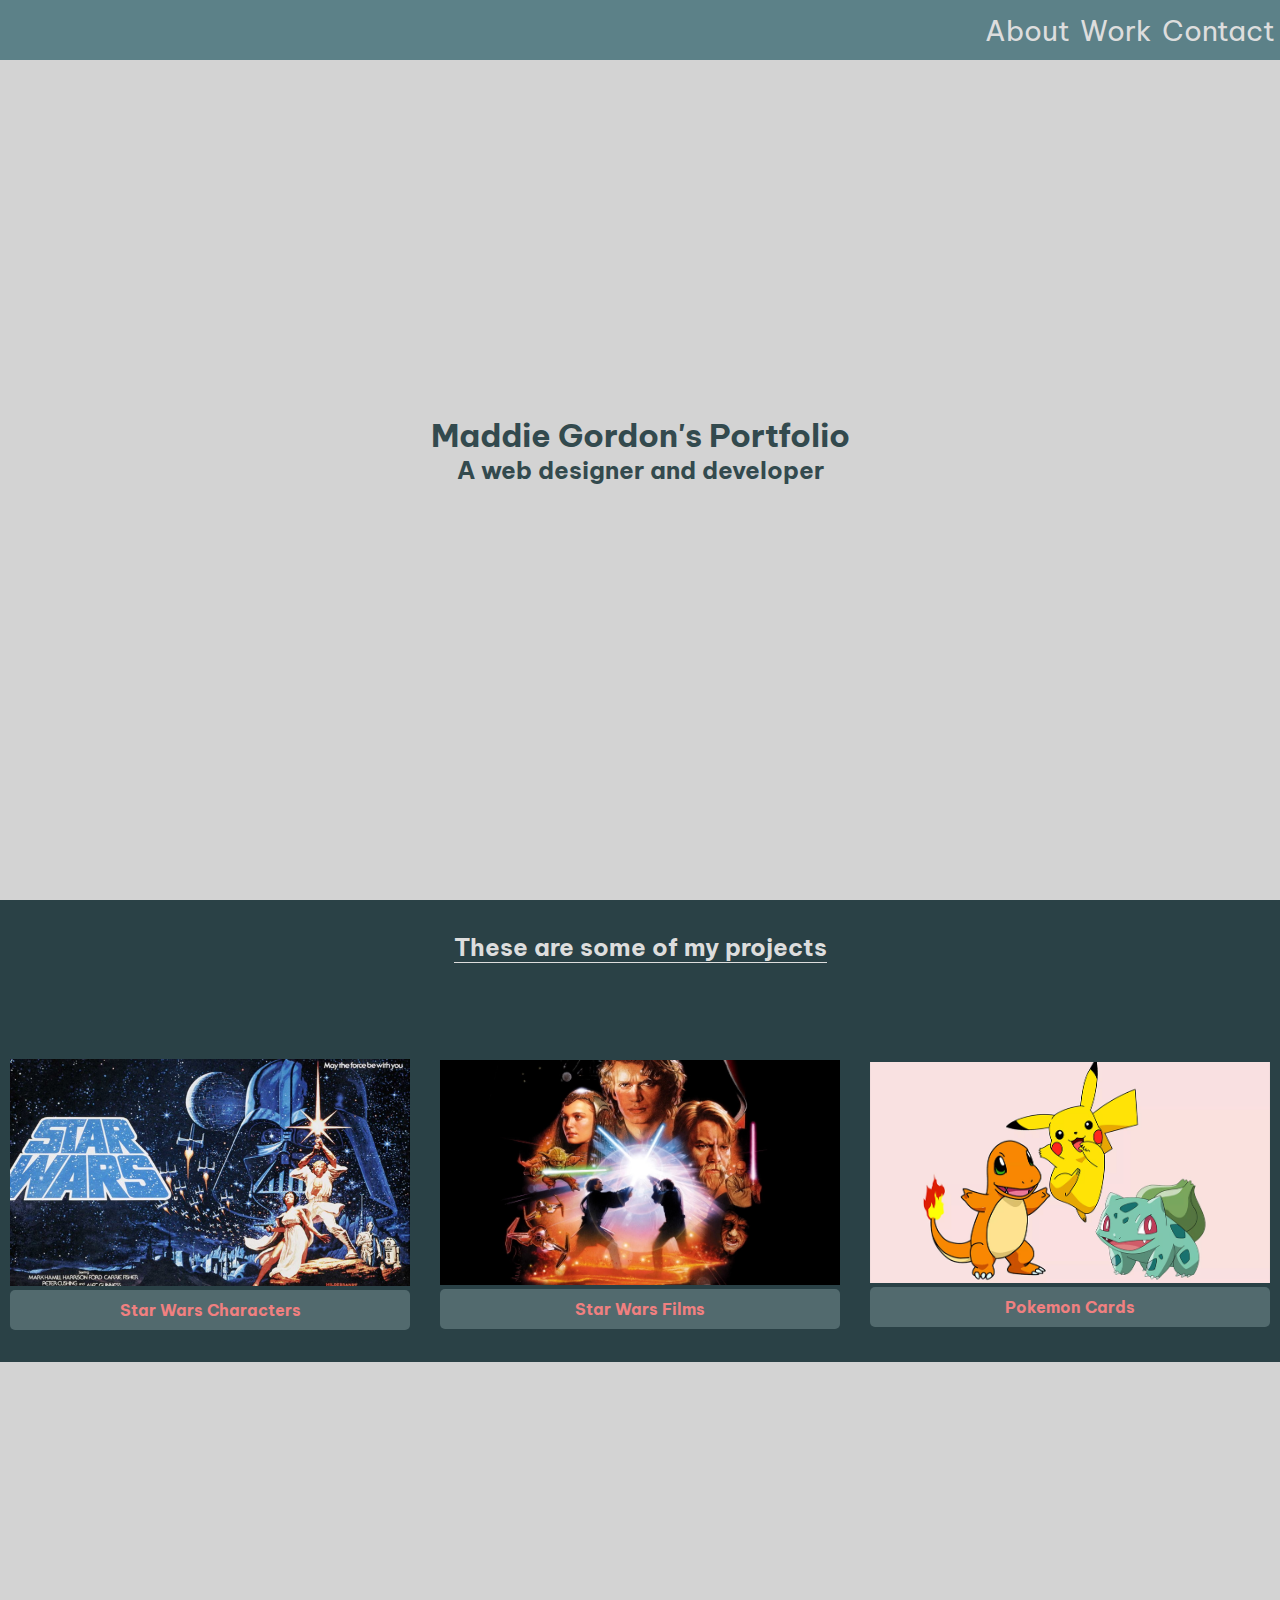
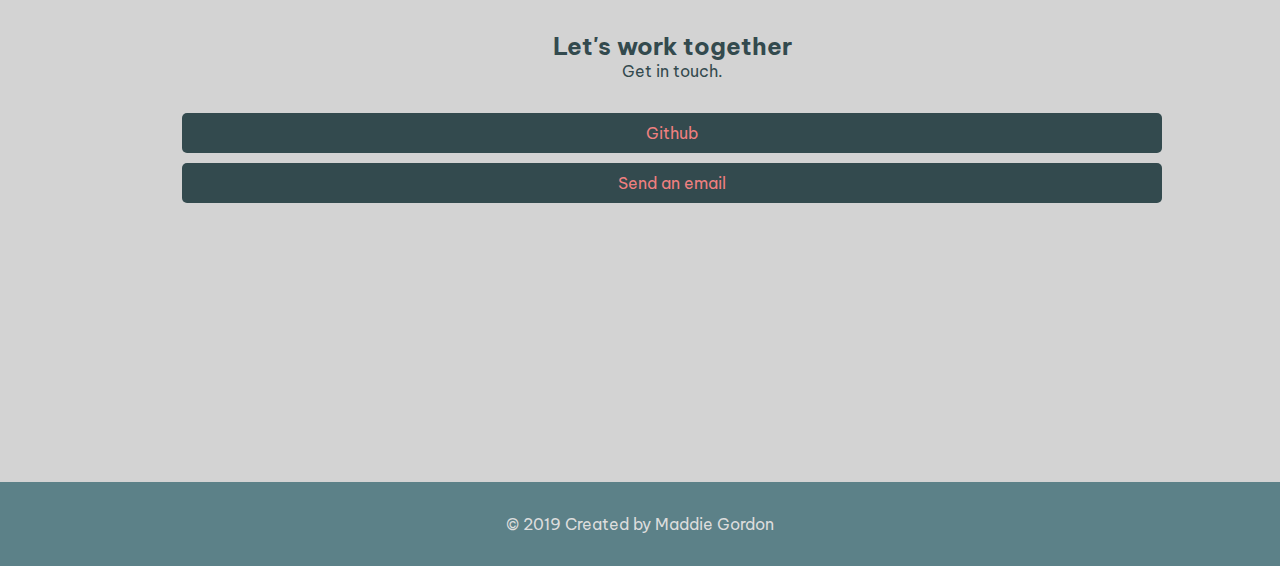
<file: index.html>
<!DOCTYPE html>
<html>
    <head>
        <meta charset="UTF-8">
        <meta name="viewport" content="width=device-width, intitial-scale=1.0">
        <link href="style/style.css" rel="stylesheet">
        <link href="https://fonts.googleapis.com/css?family=Be+Vietnam&display=swap" rel="stylesheet">
        <title>Maddie's Personal Portfolio</title>
    </head>
    <body>
        <nav id="navbar">
            <ul id="navlist">
                <li><a href="#welcome-section">About</a></li>
                <li><a href="#projects">Work</a></li>
                <li><a href="#contact">Contact</a></li>
            </ul>
        </nav>
        <div id="welcome-section">
            <h1>Maddie Gordon's Portfolio</h1>
            <h2>A web designer and developer</h2>
        </div>
        <section id="projects">
            <h2 class="projects-section-header">These are some of my projects</h2>
            <div class="project-grid">
            <div class="project-1">
                <img src="images/star-wars-poster.jpg">
                <div class="title">
                <h4><a href="starwars.html">Star Wars Characters</a></h4>
            </div>
            </div>
            <div class="project-2">
                    <img src="images/star-wars-films.jpg">
                    <div class="title">
                    <h4><a href="films.html">Star Wars Films</a></h4>
                </div>
                </div>
                <div class="project-3">
                        <img src="images/pokemon.png">
                        <div class="title">
                        <h4><a href="pokemon.html">Pokemon Cards</a></h4>
                    </div>
                    </div>
                </div>
        </section>
        <section id="contact">
            <div class="contact-section-header">
                <h2>Let's work together</h2>
                <p>Get in touch.</p>
            </div>
            <div class="contact-links">
                <a id="profile-link" href="https://github.com/maddiegordon626" target="_blank">
                    Github
                </a>
                <a id="profile-link" href="mailto:maddiegordon626@gmail.com">Send an email</a>
            </div>
        </section>
        <footer>
            <p>&copy; 2019 Created by Maddie Gordon</p>
        </footer>
        <!-- <script src="https://cdn.freecodecamp.org/testable-projects-fcc/v1/bundle.js"></script> -->
    </body>
</html>
</file>
<file: style/style.css>
* {
    margin: 0;
    font-family: 'Be Vietnam', sans-serif;
}

nav {
    display: flex;
    justify-content: flex-end;
    align-items: center;
     position: fixed; 
    width: 100%;
    height: 60px;
    background-color: #5c8188;
}

#navlist {
    display: flex;
    list-style-type: none;
    width: 300px;
    justify-content: space-around;
}

#navlist a {
    text-decoration: none;
    color: #ddd;
}

#navlist a:hover {
    background: #5c8188;
}

li {
    font-size: 1.75rem;
    color:#ddd;
}


#welcome-section {
    display: flex;
    flex-direction: column;
    justify-content: center;
    align-items: center;
    width: 100%;
    height: 100vh;
    /* background-color: #334a4e; */
    background-color: lightgray;
    color: #334a4e;
}
#projects {
    
    display: flex;
    flex-direction: column; 
   
    padding: 2rem;
    background-color: #2a4146;
}
.projects-section-header {
    max-width: 640px;
    margin: 0 auto 6rem auto;
    text-align: center;
    color: #ddd;
    border-bottom: 1px solid #ddd;
}

.project-grid {
    display: flex;
    justify-content: center;
    align-items: center;
}

.project-1 {
    margin-right: 30px;
}

.project-2 {
    margin-right: 30px;
}


#projects img {
    width: 400px;
    
}

.title {
    background-color: #526a6e;
    border-radius: 5px;
    padding: 10px;
    display: flex;
    justify-content: center;

}

h4{

    text-align: center;

}

h4 a {
    color: lightcoral;
    text-decoration: none;

}

h4 a:hover {
    color: #1e2b2e;
}

div a img {
    width: 80%; 
}

.films img {
    width: 40%;
}
#contact {
    display: flex;
    flex-direction: column;
    justify-content: center;
    align-items: center;
    text-align: center;
    width: 100%;
    height: 80vh;
    padding: 0 2rem;
    background-color: lightgray;
    color: #334a4e;
}

.contact-links {
    display: flex;
    flex-direction: column;
    justify-content: space-around;
    width: 100%;
    max-width: 980px;
    margin-top: 2rem;  
    
}

#profile-link {
    color: lightcoral;
    background-color: #334a4e;
    padding: 10px;
    margin-bottom: 10px;
    border-radius: 5px;
    text-decoration: none;
}

#profile-link:hover {
    color: #5c8188;
}

footer {
    display: flex;
    justify-content: center;
    padding: 2rem;
    background-color: #5c8188;
    color: #ddd;
}
</file>
